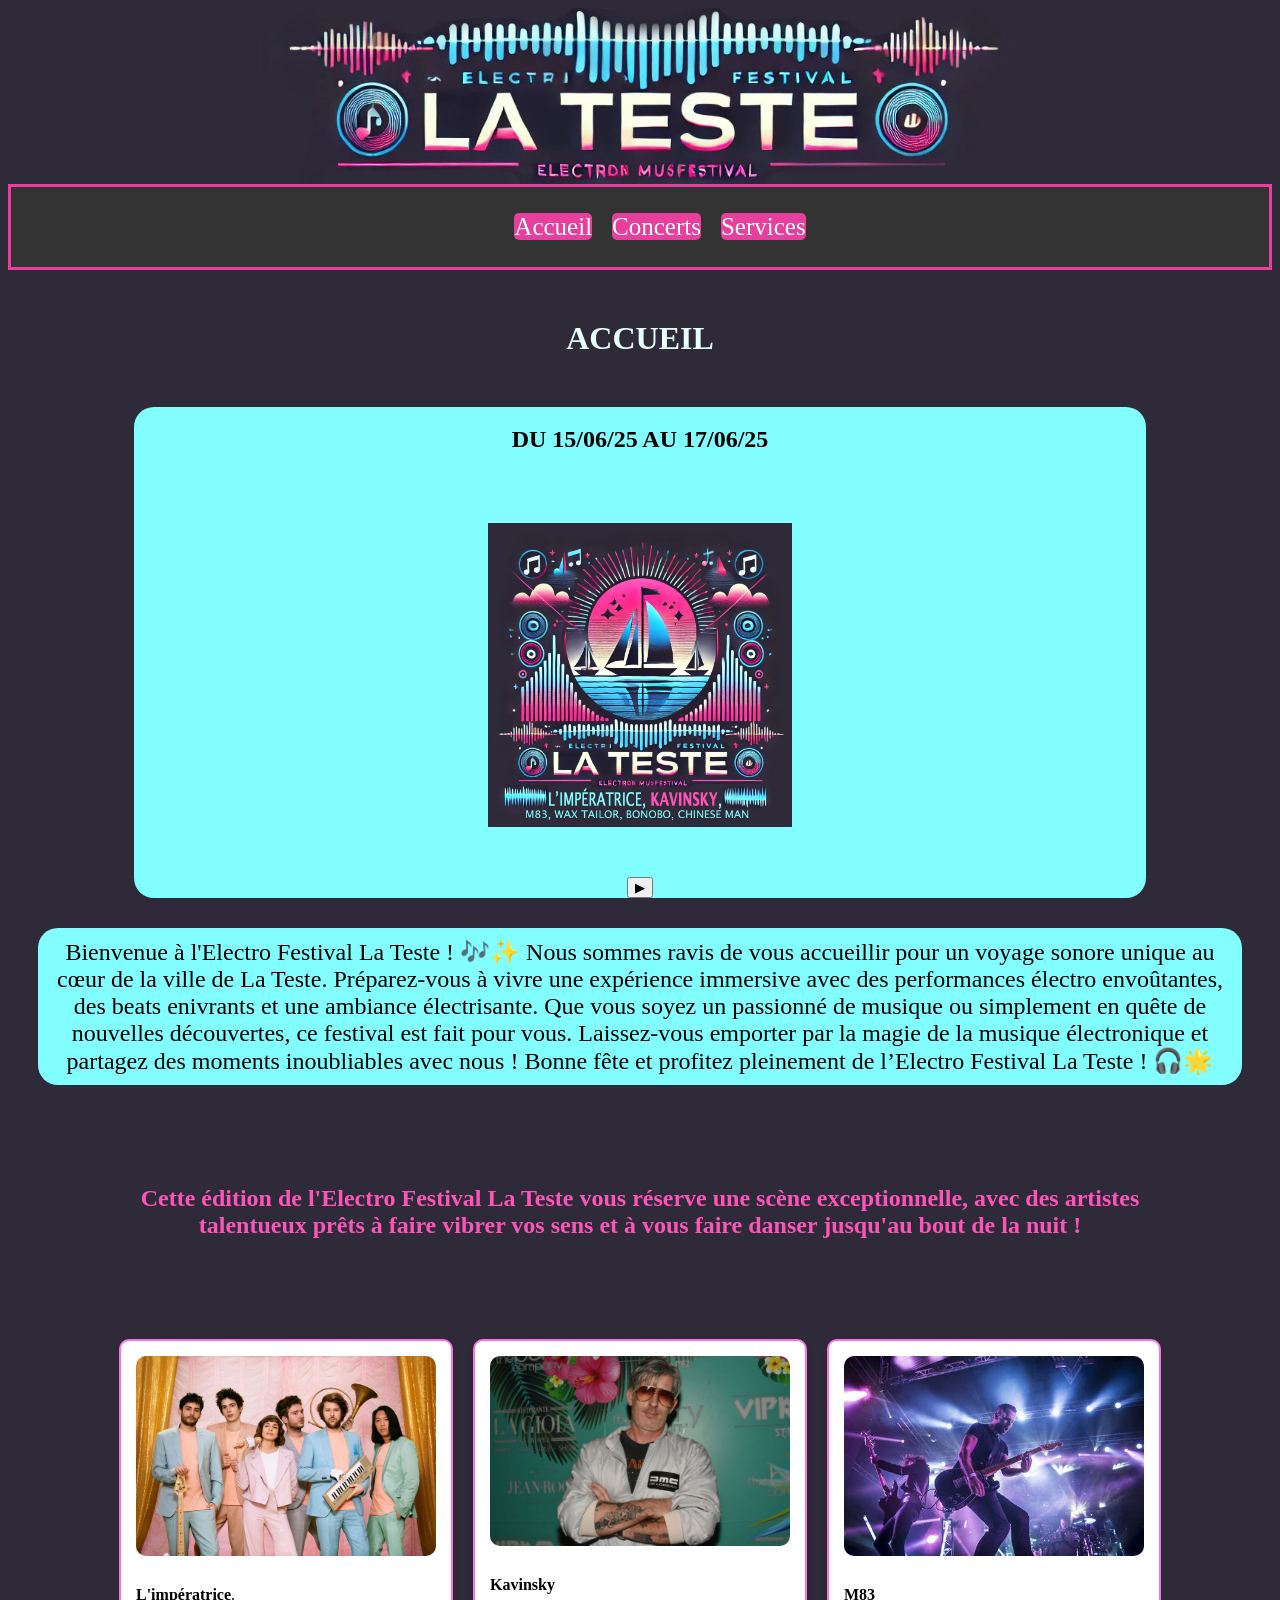
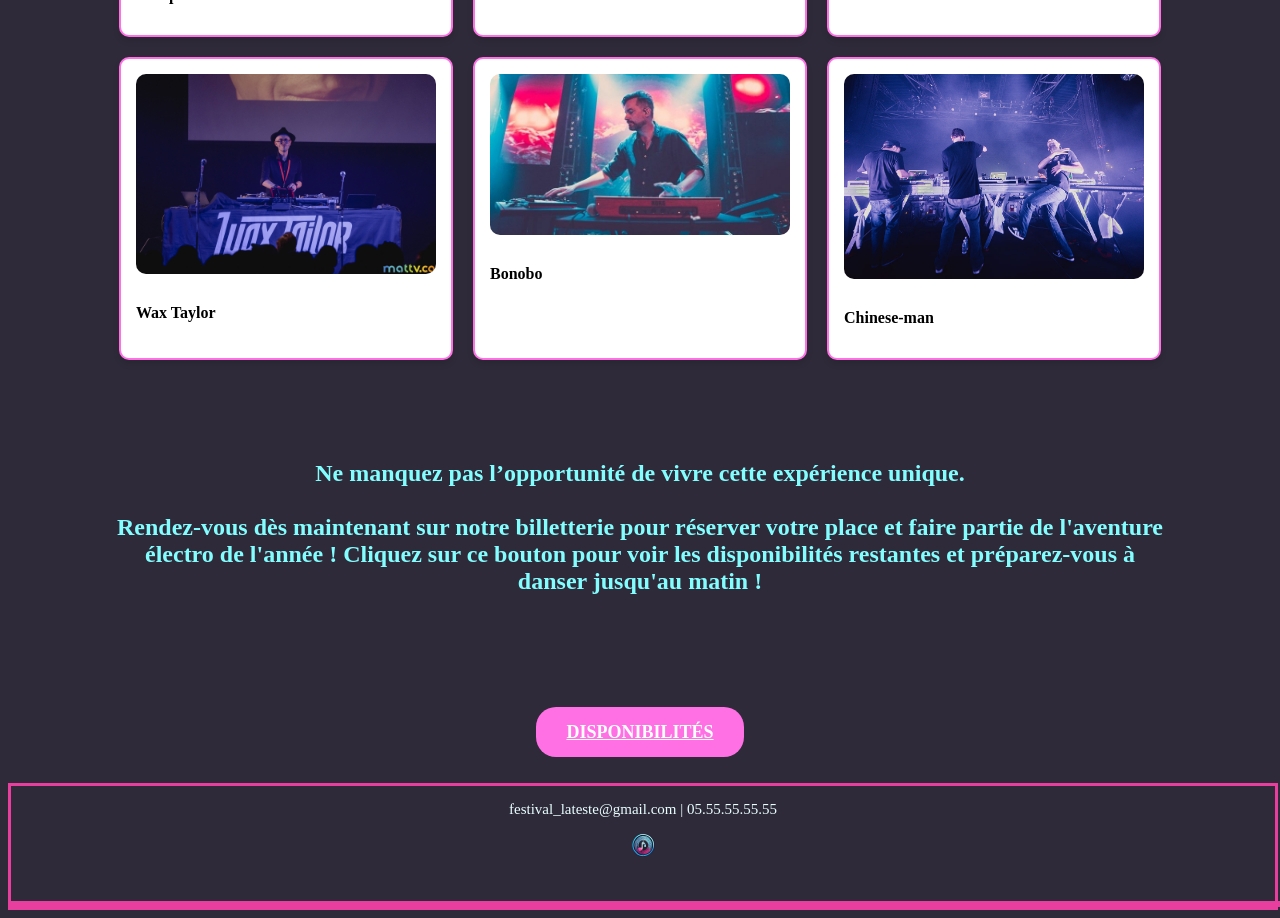
<file: index.html>
<!DOCTYPE html>
<html lang="en">
<head>
    <meta charset="UTF-8">
    <meta name="viewport" content="width=device-width, initial-scale=1.0">
    <link rel="stylesheet" href="css/DWWM-ECF1-Ayman.min.css">
    <script type="module" src="DWWM-ECF1-Ayman.js"></script> 
    <title>Accueil</title>
</head>
<body>

    <header>
        <img class="header_banniere-festival" src="images/festival-techno-la-teste-banniere.jpg" alt="banniere-festival">
    </header> 

    <nav class="navbar">
        <div class="burger-menu" id="burgerMenu">
          ☰
        </div>
        <ul class="nav-links" id="navLinks">
          <li><a href="DWWM-ECF1-Ayman-accueil.html">Accueil</a></li>
          <li><a href="DWWM-ECF1-Ayman-concert.html">Concerts</a></li>
          <li><a href="DWWM-ECF1-Ayman-services.html">Services</a></li>
        </ul>
      </nav>
      

    <h1>ACCUEIL</h1>

    <div class="presentation1">

        <div class="affiche-concert">

        <h2>DU 15/06/25 AU 17/06/25</h2>
        <img class="image_affiche-concert" src="images/festival-techno-la-teste.jpg" alt="affiche-festival">
        <div class="affiche-concert_container">
      <!-- Audio player -->
      <audio id="audioPlayer" preload="auto" loop>
        <source src="ressources/loop.mp3" type="audio/mp3" />
        Your browser does not support the audio element.
      </audio>

      <!-- Play button -->
      <button id="playButton">▶</button>
      <div class="music-bars" id="musicBars">
        <!-- Barres représentant l'animation -->
        <div class="bar"></div>
        <div class="bar"></div>
        <div class="bar"></div>
        <div class="bar"></div>
        <div class="bar"></div>
      </div>
    </div>
            

    </div>
 </div>

 <div class="accueil">
    <div class="accueil_phrase-presentation">
        Bienvenue à l'Electro Festival La Teste ! 🎶✨
        Nous sommes ravis de vous accueillir pour un voyage sonore unique au cœur de la ville de La Teste. Préparez-vous à vivre une expérience immersive avec des performances électro envoûtantes, des beats enivrants et une ambiance électrisante. Que vous soyez un passionné de musique ou simplement en quête de nouvelles découvertes, ce festival est fait pour vous. Laissez-vous emporter par la magie de la musique électronique et partagez des moments inoubliables avec nous !
        Bonne fête et profitez pleinement de l’Electro Festival La Teste ! 🎧🌟
    </div>
 </div>

 <h3>Cette édition de l'Electro Festival La Teste vous réserve une scène exceptionnelle, avec des artistes talentueux prêts à faire vibrer vos sens et à vous faire danser jusqu'au bout de la nuit !</h3>

 <section class="artists">
    <div class="artist-card">
        <img src="images/groupe-imperatrice.jpg" alt="L'impératrice">
        <p><strong>L'impératrice</strong>.</p>
    </div>
    <div class="artist-card">
        <img src="images/kavinsky-face.jpg" alt="Kavinsky">
        <p><strong>Kavinsky</strong></p>
    </div>
    <div class="artist-card">
        <img src="images/m83-groupe.jpg" alt="M83">
        <p><strong>M83</strong></p>
    </div>
    <div class="artist-card">
        <img src="images/wax-taylor.jpg" alt="Charlotte de Witte">
        <p><strong>Wax Taylor</strong></p>
    </div>
    <div class="artist-card">
        <img src="images/bonobo.jpg" alt="Jean-Michel Jarre">
        <p><strong>Bonobo</strong></p>
    </div>
    <div class="artist-card">
        <img src="images/chinese-man.jpg" alt="The Chemical Brothers">
        <p><strong>Chinese-man</strong></p>
    </div>
</section>

<h4>Ne manquez pas l’opportunité de vivre cette expérience unique. <br><br>Rendez-vous dès maintenant sur notre billetterie pour réserver votre place et faire partie de l'aventure électro de l'année ! Cliquez sur ce bouton pour voir les disponibilités restantes et préparez-vous à danser jusqu'au matin ! <br><br></h4>

<section class="cta-section">
<a class="cta-section_button" href="DWWM-ECF1-Ayman-concert.html">DISPONIBILITÉS</a>
</section>

<footer>
    <p class="contact">festival_lateste@gmail.com | 05.55.55.55.55</p>
    <div class="social-icons">
        <img src="images/favicon.png" alt="Facebook">
   
<footer>

    


   



    
    
</body>
</html>
</file>
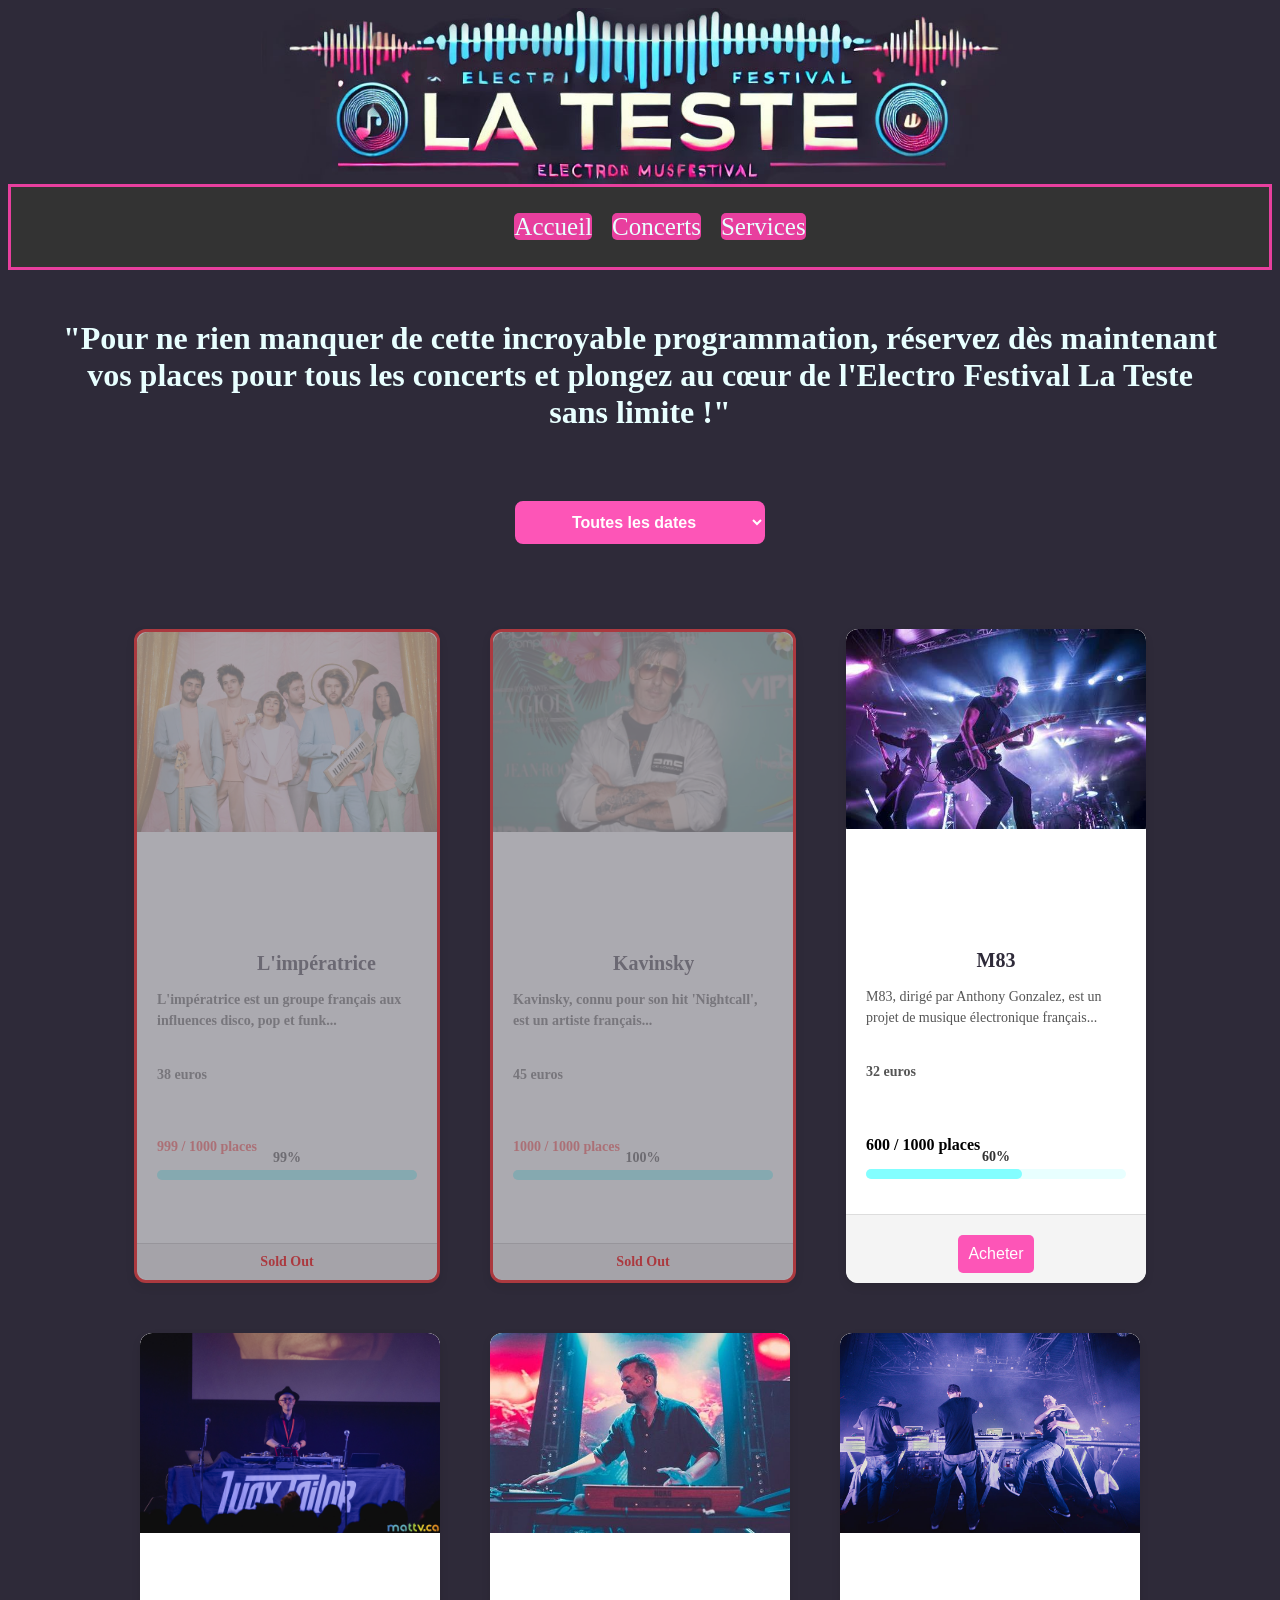
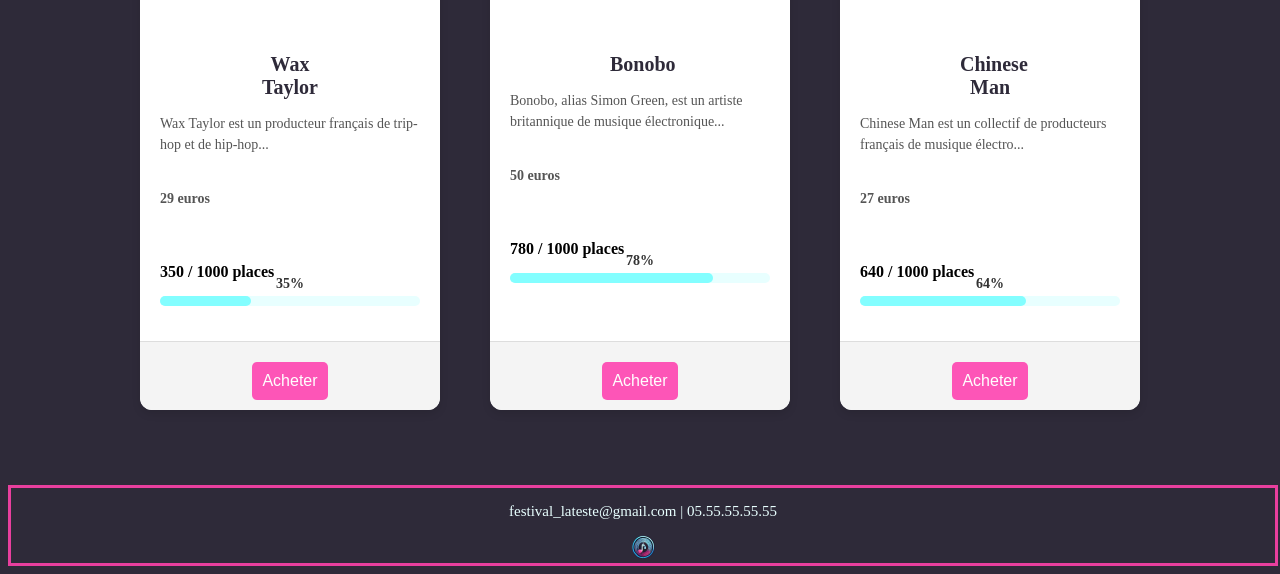
<file: DWWM-ECF1-Ayman-concert.html>
<!DOCTYPE html>
<html lang="fr">
<head>
  <meta charset="UTF-8">
  <meta name="viewport" content="width=device-width, initial-scale=1.0">
  <title>Concerts</title>
  <link rel="stylesheet" href="css/DWWM-ECF1-Ayman.min.css">
</head>
<body>

    <header>
        <img class="header_banniere-festival" src="images/festival-techno-la-teste-banniere.jpg" alt="banniere-festival">
    </header> 

    <nav class="navbar">
      <div class="burger-menu" id="burgerMenu">
        ☰
      </div>
      <ul class="nav-links" id="navLinks">
        <li><a href="DWWM-ECF1-Ayman-accueil.html">Accueil</a></li>
        <li><a href="DWWM-ECF1-Ayman-concert.html">Concerts</a></li>
        <li><a href="DWWM-ECF1-Ayman-services.html">Services</a></li>
      </ul>
    </nav>

  <h1>"Pour ne rien manquer de cette incroyable programmation, réservez dès maintenant vos places pour tous les concerts et plongez au cœur de l'Electro Festival La Teste sans limite !"</h1>

  <div class="container">
    <!-- Filtre de date -->
    <div class="filter">
      <label for="dateFilter"></label>
      <select id="dateFilter">
        <option value="all">Toutes les dates</option>
        <option value="2025-06-15">15 Juin 2025</option>
        <option value="2025-06-16">16 Juin 2025</option>
        <option value="2025-06-17">17 Juin 2025</option>
      </select>
    </div>

    <!-- Conteneur des cartes -->
    <div id="concertsContainer" class="concerts-container"></div>
  </div>

  <script src="script.js"></script>



  
  <footer>
    <p class="contact">festival_lateste@gmail.com | 05.55.55.55.55</p>
    <div class="social-icons">
        <img src="images/favicon.png" alt="Facebook">
    </div>
</footer>
</body>
</html>
</file>
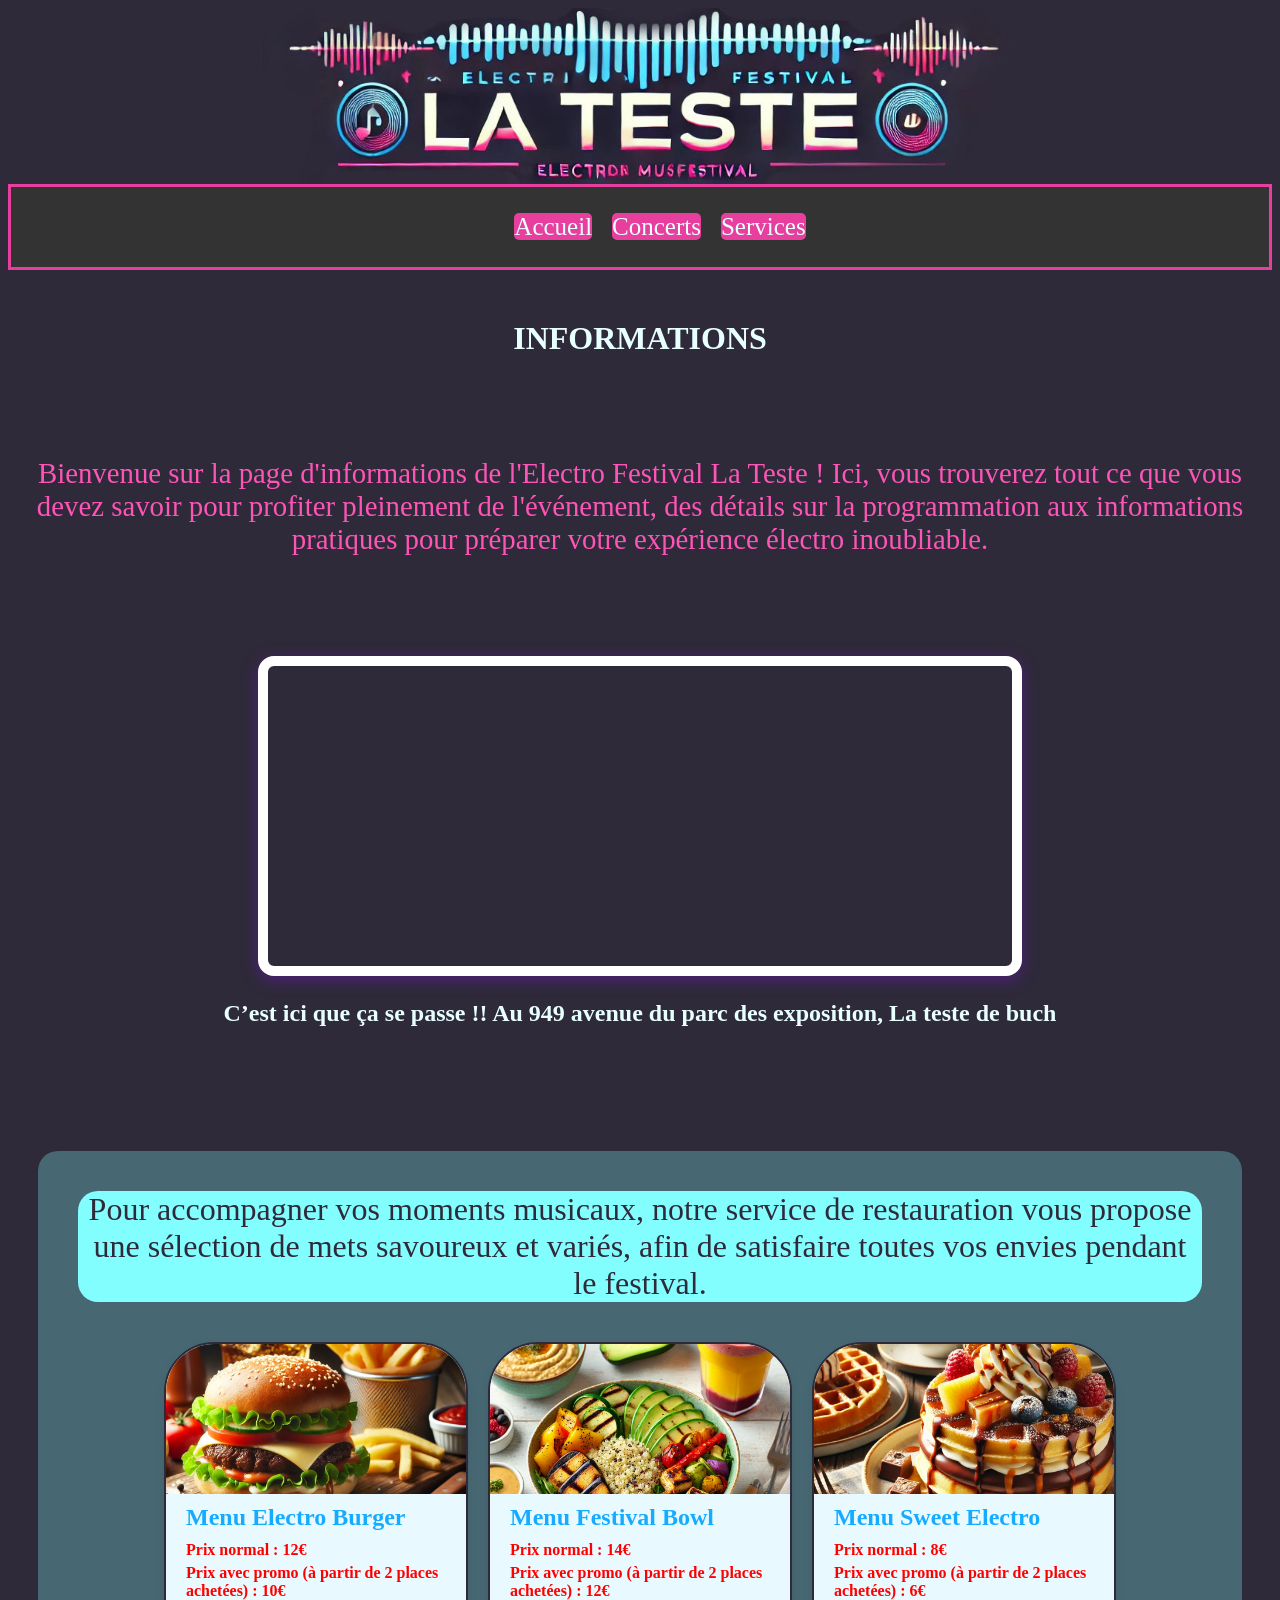
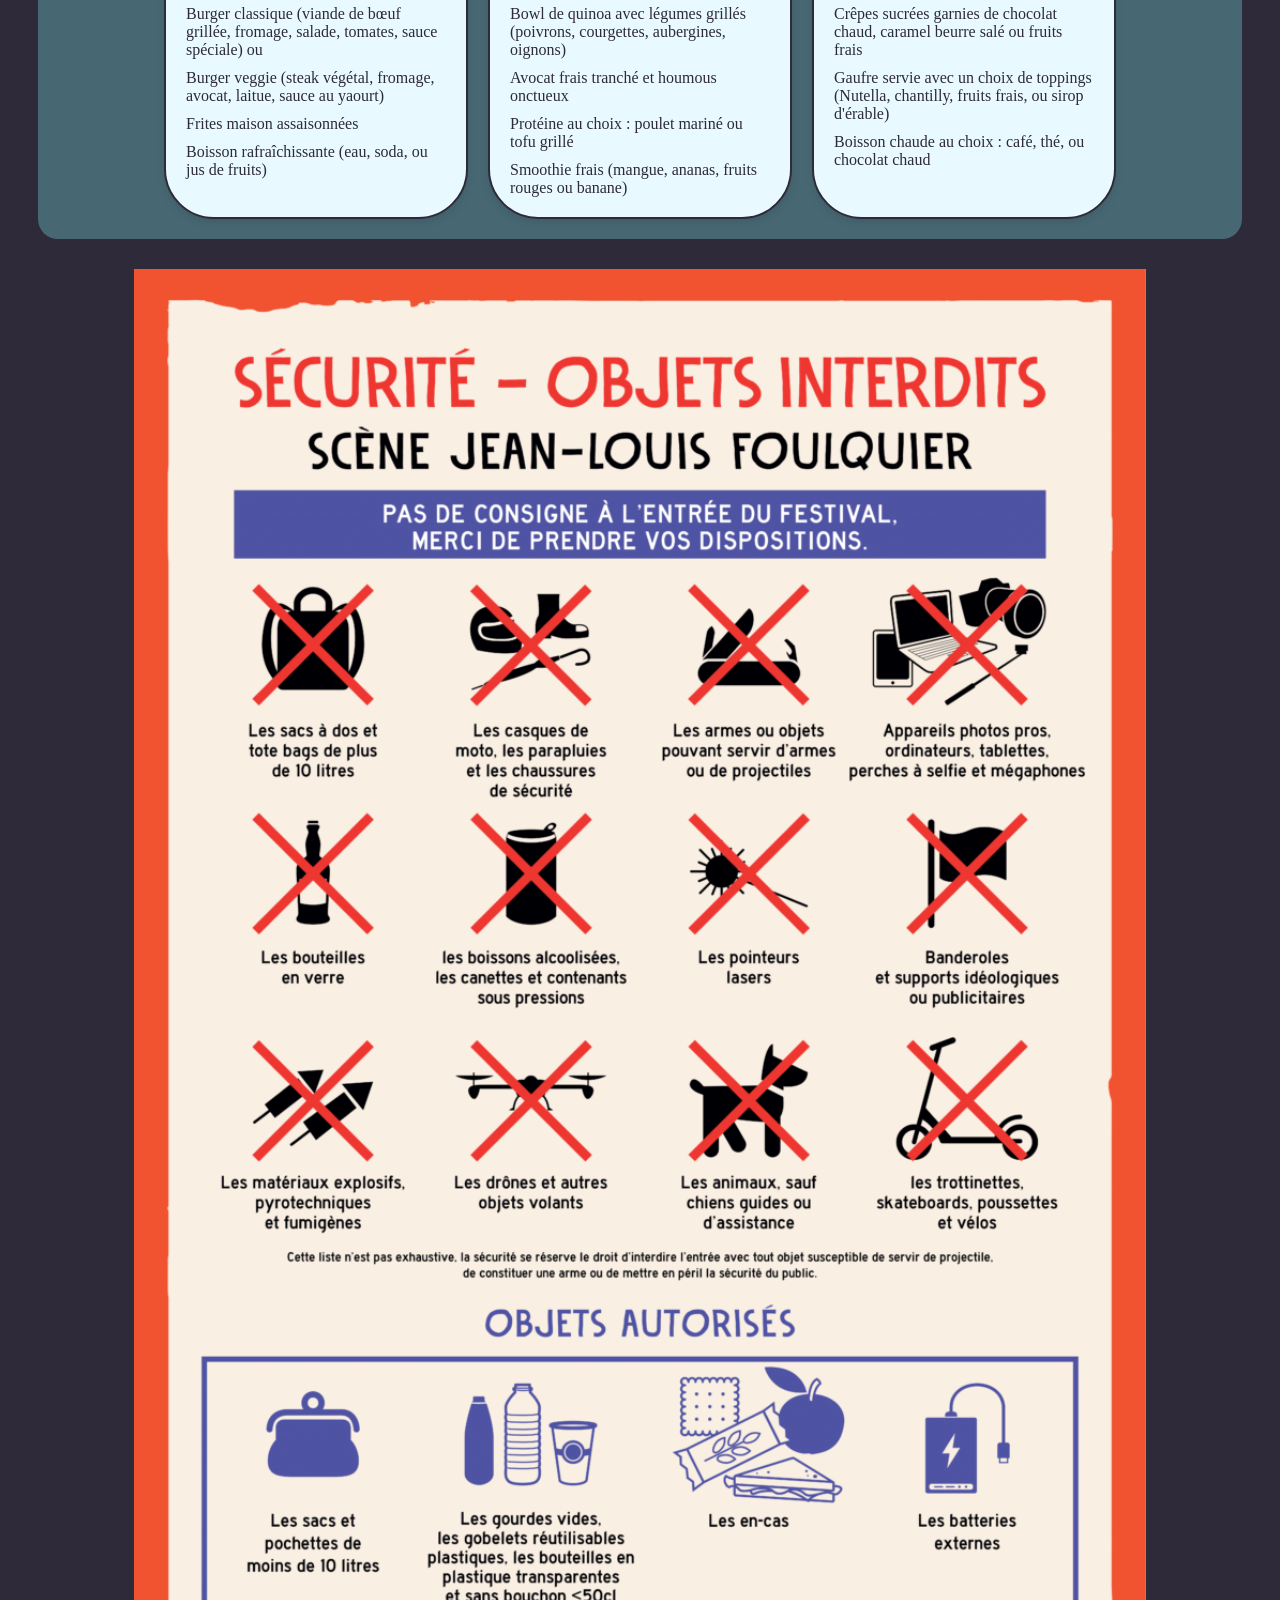
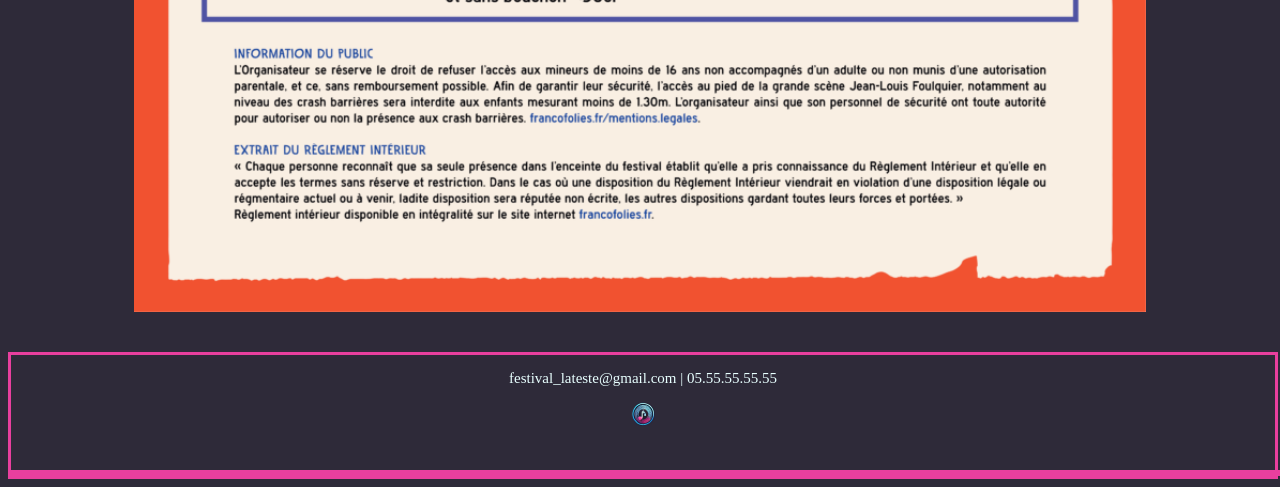
<file: DWWM-ECF1-Ayman-services.html>
<!DOCTYPE html>
<html lang="en">
<head>
    <meta charset="UTF-8">
    <meta name="viewport" content="width=device-width, initial-scale=1.0">
    <title>Services</title>
    <link rel="stylesheet" href="css/DWWM-ECF1-Ayman.min.css">
    <script src="DWWM-ECF1-Ayman.js"></script>
</head>
<body>

    <header>
        <img class="header_banniere-festival" src="images/festival-techno-la-teste-banniere.jpg" alt="banniere-festival">
    </header> 

    <nav class="navbar">
        <div class="burger-menu" id="burgerMenu">
          &#9776; <!-- Symbole burger -->
        </div>
        <ul class="nav-links" id="navLinks">
          <li><a href="DWWM-ECF1-Ayman-accueil.html">Accueil</a></li>
          <li><a href="DWWM-ECF1-Ayman-concert.html">Concerts</a></li>
          <li><a href="DWWM-ECF1-Ayman-services.html">Services</a></li>
        </ul>
      </nav>

    <h1>INFORMATIONS</h1>

    <div class="presentation-info">Bienvenue sur la page d'informations de l'Electro Festival La Teste ! Ici, vous trouverez tout ce que vous devez savoir pour profiter pleinement de l'événement, des détails sur la programmation aux informations pratiques pour préparer votre expérience électro inoubliable.</div>
    
     <div class="localisation">
      <iframe class="localisation_iframe"
        src="https://www.google.com/maps/embed?pb=!1m18!1m12!1m3!1d54043.21753417057!2d-1.1764635432858304!3d44.611407424446234!2m3!1f0!2f0!3f0!3m2!1i1024!2i768!4f13.1!3m3!1m2!1s0xd549be8b8ba207d%3A0x20a4695e07100df!2s949%20Av.%20du%20Parc%20des%20Expositions%2C%2033260%20La%20Teste-de-Buch!5e0!3m2!1sfr!2sfr!4v1732784472262!5m2!1sfr!2sfr" 
        allowfullscreen=""
        loading="lazy"
        referrerpolicy="no-referrer-when-downgrade"></iframe>
        
        <p class="localisation_text">C’est ici que ça se passe !!
            Au 949 avenue du parc 
            des exposition, La teste de buch</p>

    </div>

    <div class="cardsMenu-container">
    <div class="phrase-presentation-menu">Pour accompagner vos moments musicaux, notre service de restauration vous propose une sélection de mets savoureux et variés, afin de satisfaire toutes vos envies pendant le festival.</div>
    
        <!-- Carte 1 -->
        <div class="cardMenu">
          <div class="cardMenu_image">
            <img src="images/menu-electro.webp" alt="Menu Electro Burger">
          </div>
          <h2>Menu Electro Burger</h2>
          <p><strong>Prix normal :</strong> 12€</p>
          <p><strong>Prix avec promo (à partir de 2 places achetées) :</strong> 10€</p>
          <ul>
            <li>Burger classique (viande de bœuf grillée, fromage, salade, tomates, sauce spéciale) ou</li>
            <li>Burger veggie (steak végétal, fromage, avocat, laitue, sauce au yaourt)</li>
            <li>Frites maison assaisonnées</li>
            <li>Boisson rafraîchissante (eau, soda, ou jus de fruits)</li>
          </ul>
        </div>
    
        <!-- Carte 2 -->
        <div class="cardMenu">
          <div class="cardMenu_image">
            <img src="images/menu-bowl.webp" alt="Menu Festival Bowl">
          </div>
          <h2>Menu Festival Bowl</h2>
          <p><strong>Prix normal :</strong> 14€</p>
          <p><strong>Prix avec promo (à partir de 2 places achetées) :</strong> 12€</p>
          <ul>
            <li>Bowl de quinoa avec légumes grillés (poivrons, courgettes, aubergines, oignons)</li>
            <li>Avocat frais tranché et houmous onctueux</li>
            <li>Protéine au choix : poulet mariné ou tofu grillé</li>
            <li>Smoothie frais (mangue, ananas, fruits rouges ou banane)</li>
          </ul>
        </div>
    
        <!-- Carte 3 -->
        <div class="cardMenu">
          <div class="cardMenu_image">
            <img src="images/menu-sweet.webp" alt="Menu Sweet Electro">
          </div>
          <h2>Menu Sweet Electro</h2>
          <p><strong>Prix normal :</strong> 8€</p>
          <p><strong>Prix avec promo (à partir de 2 places achetées) :</strong> 6€</p>
          <ul>
            <li>Crêpes sucrées garnies de chocolat chaud, caramel beurre salé ou fruits frais</li>
            <li>Gaufre servie avec un choix de toppings (Nutella, chantilly, fruits frais, ou sirop d'érable)</li>
            <li>Boisson chaude au choix : café, thé, ou chocolat chaud</li>
          </ul>
        </div>
      </div>



    <div class="interdictions">
      <img class="interdictions_image" src="images/interdictions.png" alt="">
    </div>
      
    
    <footer>
        <p class="contact">festival_lateste@gmail.com | 05.55.55.55.55</p>
        <div class="social-icons">
            <img src="images/favicon.png" alt="Facebook">
       
    <footer>

    
</body>
</html>
</file>
<file: css/DWWM-ECF1-Ayman.min.css>
body{background-color:#2e2a39}header{display:flex;justify-content:center;background-color:#2e2a39}header .header_banniere-festival{width:60%}.navbar{display:flex;justify-content:center;padding:10px 20px;background-color:#333;border-style:solid;border-color:#e83f9e;position:sticky}.nav-links{display:flex;gap:20px;list-style:none}.nav-links a{background-color:#e83f9e;border-radius:5px;text-decoration:none;color:#e8ffff;font-size:25px}.burger-menu{display:none;font-size:24px;color:#fff;cursor:pointer}@media(max-width: 768px){.nav-links{display:none;flex-direction:column;background-color:#333;position:absolute;top:50px;right:20px;width:200px;border-radius:5px;box-shadow:0 4px 8px rgba(0,0,0,.3);padding:10px}.nav-links a{padding:10px;color:#fff}.burger-menu{display:block}.nav-links.show{display:flex}}h1{color:#e8ffff;text-align:center;margin:50px}.presentation1{display:flex;justify-content:center}.affiche-concert{display:flex;flex-direction:column;background-color:#83feff;width:80%;align-items:center;border-radius:20px}.affiche-concert .image_affiche-concert{width:30%;margin:50px;align-self:center}.affiche-concert_container{min-width:auto;max-width:auto;display:flex;justify-content:center;align-self:center;flex-direction:column}.player-container{text-align:center}.player-container #playButton{margin:10px;padding:10px 20px;font-size:16px;background-color:#e83f9e;color:#fff;border:none;cursor:pointer;border-radius:5px}.player-container #playButton:hover{background-color:rgba(232,63,159,.7098039216)}.player-container audio{margin-top:20px}.music-bars{display:none;justify-content:center;align-items:flex-end;gap:10px;height:100px;width:200px;margin:20px auto}.music-bars .bar{width:10px;height:20px;background-color:#e83f9e;animation:bounce 1s infinite ease-in-out}.music-bars .bar:nth-child(1){animation-delay:0s}.music-bars .bar:nth-child(2){animation-delay:.1s}.music-bars .bar:nth-child(3){animation-delay:.2s}.music-bars .bar:nth-child(4){animation-delay:.4s}.music-bars .bar:nth-child(5){animation-delay:.6s}@keyframes bounce{0%,100%{height:20px}50%{height:100px}}.accueil{display:flex;background-color:#83feff;border-radius:20px;margin:30px}.accueil .accueil_phrase-presentation{font-size:x-large;margin:10px;text-align:center}h3{text-align:center;margin:100px;font-size:x-large;color:#fd55b7}.artists{display:flex;flex-wrap:wrap;gap:20px;justify-content:center}.artist-card{background-color:#fff;border:2px solid #ff70e5;border-radius:10px;padding:15px;max-width:300px;text-align:left;box-shadow:0 4px 6px rgba(0,0,0,.1);transition:transform .3s,box-shadow .3s}.artist-card:hover{transform:translateY(-10px);box-shadow:0 8px 12px rgba(0,0,0,.2)}.artist-card img{max-width:100%;border-radius:10px;margin-bottom:10px}h4{text-align:center;margin:100px;font-size:x-large;color:#83feff}.dispo-accueil{color:#e8ffff;background-color:#fd55b7;width:20%;font-size:large;border-radius:20px;align-self:center}.container{display:flex;flex-wrap:wrap;gap:20px;justify-content:center;padding:20px}.cta-section{margin:40px auto;text-align:center;max-width:800px}.cta-section_button{background-color:#ff70e5;color:#fff;font-weight:bold;border:none;border-radius:20px;padding:15px 30px;cursor:pointer;font-size:18px;transition:background-color .3s,transform .3s}.cta-section_button:hover{background-color:#fff;color:#ff70e5;transform:scale(1.05)}footer{background-color:#2e2a39;color:#e8ffff;border-color:#e83f9e;border-style:solid;text-align:center;width:100%;margin-top:40px}footer .contact{font-size:15px}footer .social-icons{margin-top:10px}footer .social-icons img{width:24px;height:24px;margin:0 5px}button.buy-btn{background-color:#fd55b7;color:#fff;border:none;padding:10px;font-size:16px;border-radius:5px;cursor:pointer;margin-top:10px}button.buy-btn:hover{background-color:#83feff;color:#2e2a39}.container{max-width:1200px;margin:0 auto;padding:20px}.filter{margin-bottom:30px;display:flex;justify-content:center}.filter #dateFilter{padding:12px 20px;font-size:16px;background-color:#fd55b7;color:#fff;border:none;border-radius:8px;cursor:pointer;transition:background-color .3s ease;width:250px;text-align:center;font-weight:bold}.filter #dateFilter:hover{background-color:#e83f9e}.concerts-container{display:flex;flex-wrap:wrap;justify-content:center;gap:20px;margin-top:20px}.card{background-color:#fff;width:300px;margin:15px;border-radius:12px;box-shadow:0 4px 8px rgba(0,0,0,.1);transition:transform .3s ease,box-shadow .3s ease;overflow:hidden;display:flex;flex-direction:column}.card:hover{transform:scale(1.05);box-shadow:0 6px 12px rgba(0,0,0,.2)}.card img{width:100%;height:200px;object-fit:cover;border-radius:12px 12px 0 0}.card .card-body{padding:20px;flex-grow:1;background-color:#fff}.card .card-body h3{font-size:20px;margin-bottom:10px;color:#2e2a39;font-weight:bold}.card .card-body p{font-size:14px;color:#555;margin-bottom:15px;line-height:1.5;height:60px;overflow:hidden}.card .card-footer{padding:10px;background-color:#f4f4f4;border-top:1px solid #ddd;text-align:center;border-radius:0 0 12px 12px}.card.sold-out{opacity:.6;border:3px solid #f44}.card.sold-out .card-body{opacity:.5}.card.sold-out img{opacity:.4}.sold-out{color:#f44;font-weight:bold;font-size:14px}.buy-btn{background-color:#fd55b7;color:#fff;border:none;padding:12px 25px;cursor:pointer;font-size:16px;border-radius:8px;transition:background-color .3s ease,transform .3s ease}.buy-btn:hover{background-color:#e83f9e;transform:translateY(-3px)}.progress-bar-container{position:relative;background-color:#e8ffff;border-radius:5px;height:10px;margin:15px 0}.progress-bar-container .progress-bar{background-color:#83feff;height:100%;border-radius:5px}.progress-bar-container .progress-text{position:absolute;top:-20px;left:50%;transform:translateX(-50%);font-size:14px;color:#333;font-weight:bold}@media(max-width: 1024px){#dateFilter{width:220px}.concerts-container{grid-template-columns:repeat(auto-fill, minmax(280px, 1fr))}.card-body h3{font-size:18px}.card-body p{font-size:13px}.buy-btn{font-size:14px;padding:10px 20px}.price{font-size:16px}}@media(max-width: 768px){.filter{width:100%;justify-content:center;margin-bottom:20px}#dateFilter{width:100%}.card-body h3{font-size:16px}.card-body p{font-size:12px}.buy-btn{font-size:12px;padding:8px}.price{font-size:14px}.progress-text{font-size:10px}}@media(max-width: 480px){.card{width:100%;margin-bottom:20px}.concerts-container{grid-template-columns:1fr}.card-body h3{font-size:14px}.card-body p{font-size:11px}.buy-btn{font-size:12px;padding:8px}.price{font-size:12px}.progress-text{font-size:8px}}.presentation-concerts{text-align:center;margin:100px;font-size:xx-large}.presentation-info{text-align:center;color:#fd55b7;font-size:180%;margin-top:100px}.localisation{margin:100px;display:flex;flex-direction:column;justify-content:center}.localisation .localisation_iframe{display:flex;align-self:center;width:70%;height:300px;border:10px solid #fff;box-shadow:0px 4px 16px rgba(114,21,190,.5);border-radius:16px}.localisation .localisation_text{color:#e8ffff;text-align:center;font-size:x-large;font-weight:bold}.intro{background:#b3f0ff;padding:15px;border-radius:10px;margin-bottom:20px;text-align:center;font-size:18px;font-weight:bold}.menu{display:flex;flex-direction:column;gap:20px}.menu .menu_item{background:#e8faff;padding:15px;border-radius:10px;border-left:5px solid #15acff;animation:slideIn 1s ease-in-out}.menu .menu_item h2{color:#15acff;margin-bottom:10px}.menu .menu_item ul{list-style:none;padding:0;margin:0}.menu .menu_item ul li{margin-bottom:8px}@keyframes slideIn{from{opacity:0;transform:translateX(-20px)}to{opacity:1;transform:translateX(0)}}.cardsMenu-container{display:flex;background-color:rgba(131,255,255,.2901960784);flex-wrap:wrap;border-radius:20px;gap:20px;justify-content:center;padding:20px;margin:30px}.cardMenu{background-color:#e8faff;border-radius:50px;border:solid 2px #2e2a39;box-shadow:0 4px 8px rgba(0,0,0,.1);width:300px;overflow:hidden;transition:transform .3s,box-shadow .3s;animation:fadeIn 1s ease-in-out}.cardMenu h2{color:#15acff;margin:10px 0;padding:0 20px}.cardMenu ul{list-style:none;padding:0 20px;margin:0 0 20px 0}.cardMenu ul li{margin-bottom:10px;color:#2e2a39}.cardMenu p{margin:5px 20px;font-weight:bold;color:red}.cardMenu .cardMenu_image{width:100%;height:150px;overflow:hidden}.cardMenu .cardMenu_image img{width:100%;height:100%;object-fit:cover}.cardMenu:hover{transform:scale(1.05);box-shadow:0 6px 15px rgba(0,0,0,.15)}@keyframes fadeIn{from{opacity:0;transform:translateY(20px)}to{opacity:1;transform:translateY(0)}}.phrase-presentation-menu{text-align:center;margin:20px;font-size:xx-large;background-color:#83feff;border-radius:20px;color:#2e2a39}.interdictions{display:flex;justify-content:center;align-items:center}.interdictions_image{width:80%}
</file>
